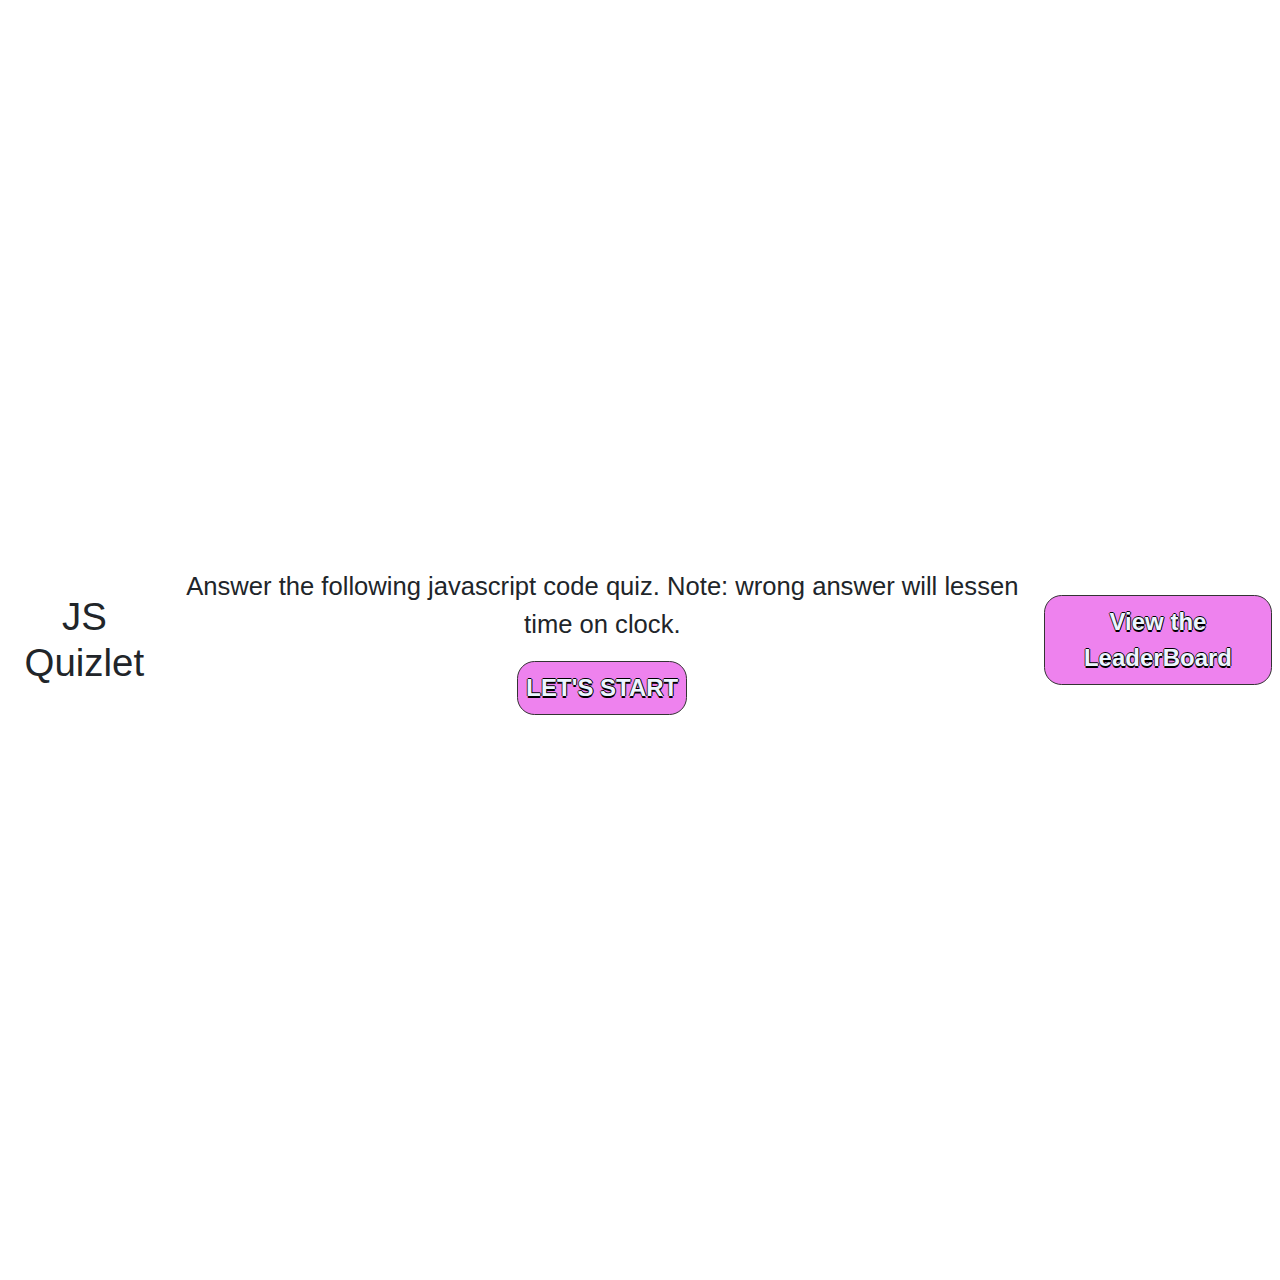
<file: index.html>
<!DOCTYPE html>
<html lang="en">

<head>
  <meta charset="UTF-8" />
  <meta http-equiv="X-UA-Compatible" content="IE=edge" />
  <meta name="viewport" content="width=device-width, initial-scale=1.0" />
  <link rel="stylesheet" href="https://stackpath.bootstrapcdn.com/bootstrap/4.5.2/css/bootstrap.min.css"
    integrity="sha384-JcKb8q3iqJ61gNV9KGb8thSsNjpSL0n8PARn9HuZOnIxN0hoP+VmmDGMN5t9UJ0Z" crossorigin="anonymous">
  <link rmel="stylesheet" href="https://www.w3schools.com/w3css/4/w3.css">
  <link rel="stylesheet" href="./css /style.css">
  <title>JS Quizlet</title>
</head>

<body>
  <h1> JS Quizlet </h1>
  <!-- HTML STARTING Quiz process-->
  <div class="begin">
    <p>
      Answer the following javascript code quiz. Note: wrong answer will lessen time on clock.
    </p>
    <button id="startButton" type="button" class="btn">LET'S START</button> <br>
  </div>
  <main class="main">
    <!-- Quiz Selection-->
    <div id="gameCard" class="w3-container hide">
      <h2 class="timer">TIMER:</h2>

      <div id="card1" class="w3-card-4">

        <header class="w3-container w3-light-grey">
          <h3 id="questions"> Question will be inserted here!</h3>
        </header>

        <hr style="margin-top: 0; border-color: transparent;" />

        <div id="multipleAnswers" class="w3-container">
          <div class="questionLine">
            <label id="answerA"></label>
          </div>
          <hr>
          <div class="questionLine">
            <label id="answerB"></label>
          </div>
          <hr>

          <div class="questionLine">
            <label id="answerC"></label>
          </div>
          <hr>

          <div class="questionLine">
            <label id="answerD"></label>
          </div>
        </div>

        <!-- <hr style="margin-top: 0; border-color: transparent" /> -->

        <footer id="feedback" class="w3-block w3-dark-grey">
          Good Luck! 
        </footer>
      </div>
    </div>

    <button id="highScoreBtn" type="button" class="btn">View the LeaderBoard</button><br>

    <!--Player input window-->
    <div id="inputForm" class="w3-container hide">
      <h1> &#128126 GAME OVER &#128126</h1>

      <h2>You scored <span id="scoreButton" class="btn">Score</span> points!</h2>
      <form>
        <label for="initials">Enter Your Initials Here:</label><br>
        <input id="initialsBox" type="text" maxlength="3"><br>
        <input id="submitButton" type="submit" class="btn">
      </form>
    </div>

    <!--High Score window-->
    <div id="scoreCard" class="w3-container hide">
      <div id="card2" class="w3-card-4">
        <header class="w3-container w3-light-grey">
          <h1>Top Highest Scores</h1>
        </header>

        <hr style="margin-top: 0; border-color: transparent;">
        <div id="leaderBoard" class="w3-container" style="min-height: 275px"></div>

        <hr style="margin-top: 0; border-color: transparent" />
        <footer id="feedback2" class="w3-block w3-dark-grey">
          Thx for Playing
        </footer>
      </div>

      <button id="backButton" type="button" class="btn">Go Back</button>
      <button id="clearButton" type="button" class="btn">
        Clear High Score
      </button>
    </div>
  </main>

  <script src="js/questions.js"></script>
  <script src="./js/script.js"></script>
  <script src="https://code.jquery.com/jquery-3.5.1.slim.min.js"
    integrity="sha384-DfXdz2htPH0lsSSs5nCTpuj/zy4C+OGpamoFVy38MVBnE+IbbVYUew+OrCXaRkfj"
    crossorigin="anonymous"></script>
  <script src="https://cdn.jsdelivr.net/npm/popper.js@1.16.1/dist/umd/popper.min.js"
    integrity="sha384-9/reFTGAW83EW2RDu2S0VKaIzap3H66lZH81PoYlFhbGU+6BZp6G7niu735Sk7lN"
    crossorigin="anonymous"></script>
  <script src="https://stackpath.bootstrapcdn.com/bootstrap/4.5.2/js/bootstrap.min.js"
    integrity="sha384-B4gt1jrGC7Jh4AgTPSdUtOBvfO8shuf57BaghqFfPlYxofvL8/KUEfYiJOMMV+rV"
    crossorigin="anonymous"></script>
</body>

</html>
</file>
<file: css /style.css>
/************************/
/*        Global        */
/************************/

body {
  background-color: #ebe59c;
  --hue: var(--hue-neutral);
  padding: 0;
  margin: 0;
  text-align: center;
  display: flex;
  width: 100vw;
  height: 100vw;
  justify-content: center;
  align-items: center;
  background-color: hsl(var(--hue), 100%, 20%);
}

footer {
  font-size: 1.7rem;
  padding: 0.4rem;
  -webkit-border-radius: 1rem;
}

h1 {
  text-align: center;
  font-size: 2.4rem;
  font-weight: 475;
  margin: 0.6rem;
}

h2 {
  color: rgb(236, 124, 218);
  font-weight: 500;
  margin: 0.6rem;
}

h3 {
  font-weight: 510;
  color: black; 
}

hr {
  margin: 0.6rem;
}

label {
  font-size: 1.6rem;
  margin: 0;
  padding: 0.6rem;
}

p {
  font-size: 1.6rem;
  margin: 0.6rem;
}

/************************/
/*        Classes       */
/************************/

.container {
  /* width: 100vw;
  height: 100vw;
  display: flex;
  justify-content: center;
  align-items: start;
  max-width: 80rem;
  margin: 0 auto; */
  width: 800px;
  max-width: 80%;
  background-color: yellow;
  border-radius: 5px;
  padding: 10px;
  box-shadow: 0 0 10px 2px;
}

.container > {
  width: 95%;
}

.hide {
  display: none;
}

.w3-container {
  padding: 0;
  -webkit-border-radius: 1rem;
}

/************************/
/*         IDs          */
/************************/

#card1,
#card2 {
  background-color: rgb(212, 166, 174);
  margin: auto;
  margin-top: 2rem;
  margin-bottom: 2rem;
  padding: auto;
  width: 60%;
  -webkit-border-radius: 1rem;
}

#initials {
  background-color: rgb(212, 166, 174);
  border-color: purple;
  height: 3rem;
  font-size: 2rem;
  text-align: center;
  width: 9rem;
  -webkit-border-radius: 1rem;
}

/************************/
/*       Buttons        */
/************************/

.btn {
  background: violet;
  border-color: #333;
  color: #ecf5ff;
  font-size: 1.5rem;
  font-weight: 710;
  margin: 0.5rem;
  padding: 0.5rem;
  text-decoration: none;
  text-shadow: -1px 0 #333, 0 2px black, 1px 0 black, 0 -1px black;
  -webkit-border-radius: 1.1rem;
}

.btn:hover {
  cursor: pointer;
  box-shadow: 0 0.5rem 0.5rem 0 #333;
  transform: translateY(0.1rem);
  transition: transform 150ms;
}

.btn[disabled]:hover {
  cursor: not-allowed;
  box-shadow: none;
  transform: none;
}
</file>
